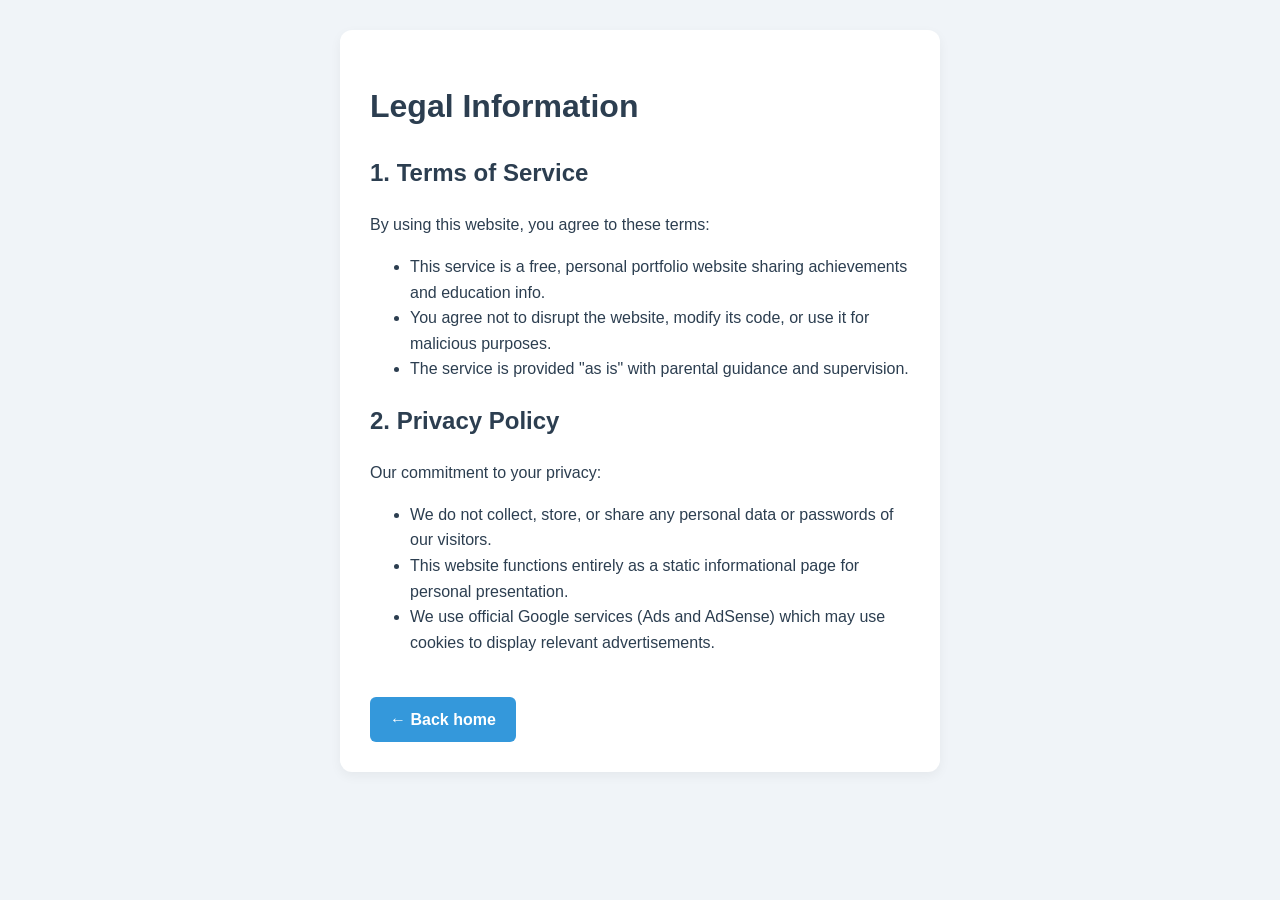
<file: terms.html>
<!DOCTYPE html>
<html lang="en">
<head>
    <meta charset="UTF-8">
    <meta name="viewport" content="width=device-width, initial-scale=1.0">
    <title>Rısul Qasımov</title>
        <link rel="shortcut icon" href="/Screenshot_2026-07-18_214604__1_-removebg-preview.png" type="image/x-icon">
</head>
<body style="font-family: sans-serif; padding: 30px; color: #2c3e50; max-width: 600px; margin: 0 auto; line-height: 1.6; background-color: #f0f4f8;">

    <div style="background: white; padding: 30px; border-radius: 12px; box-shadow: 0 4px 12px rgba(0,0,0,0.05);">
        <h1>Legal Information</h1>
        
        <h2>1. Terms of Service</h2>
        <p>By using this website, you agree to these terms:</p>
        <ul>
            <li>This service is a free, personal portfolio website sharing achievements and education info.</li>
            <li>You agree not to disrupt the website, modify its code, or use it for malicious purposes.</li>
            <li>The service is provided "as is" with parental guidance and supervision.</li>
        </ul>

        <h2>2. Privacy Policy</h2>
        <p>Our commitment to your privacy:</p>
        <ul>
            <li>We do not collect, store, or share any personal data or passwords of our visitors.</li>
            <li>This website functions entirely as a static informational page for personal presentation.</li>
            <li>We use official Google services (Ads and AdSense) which may use cookies to display relevant advertisements.</li>
        </ul>

        <br>
        <a href="index.html" style="display: inline-block; background-color: #3498db; color: white; text-decoration: none; padding: 10px 20px; border-radius: 6px; font-weight: bold;">← Back home</a>
    </div>

</body>
</html>
</file>
